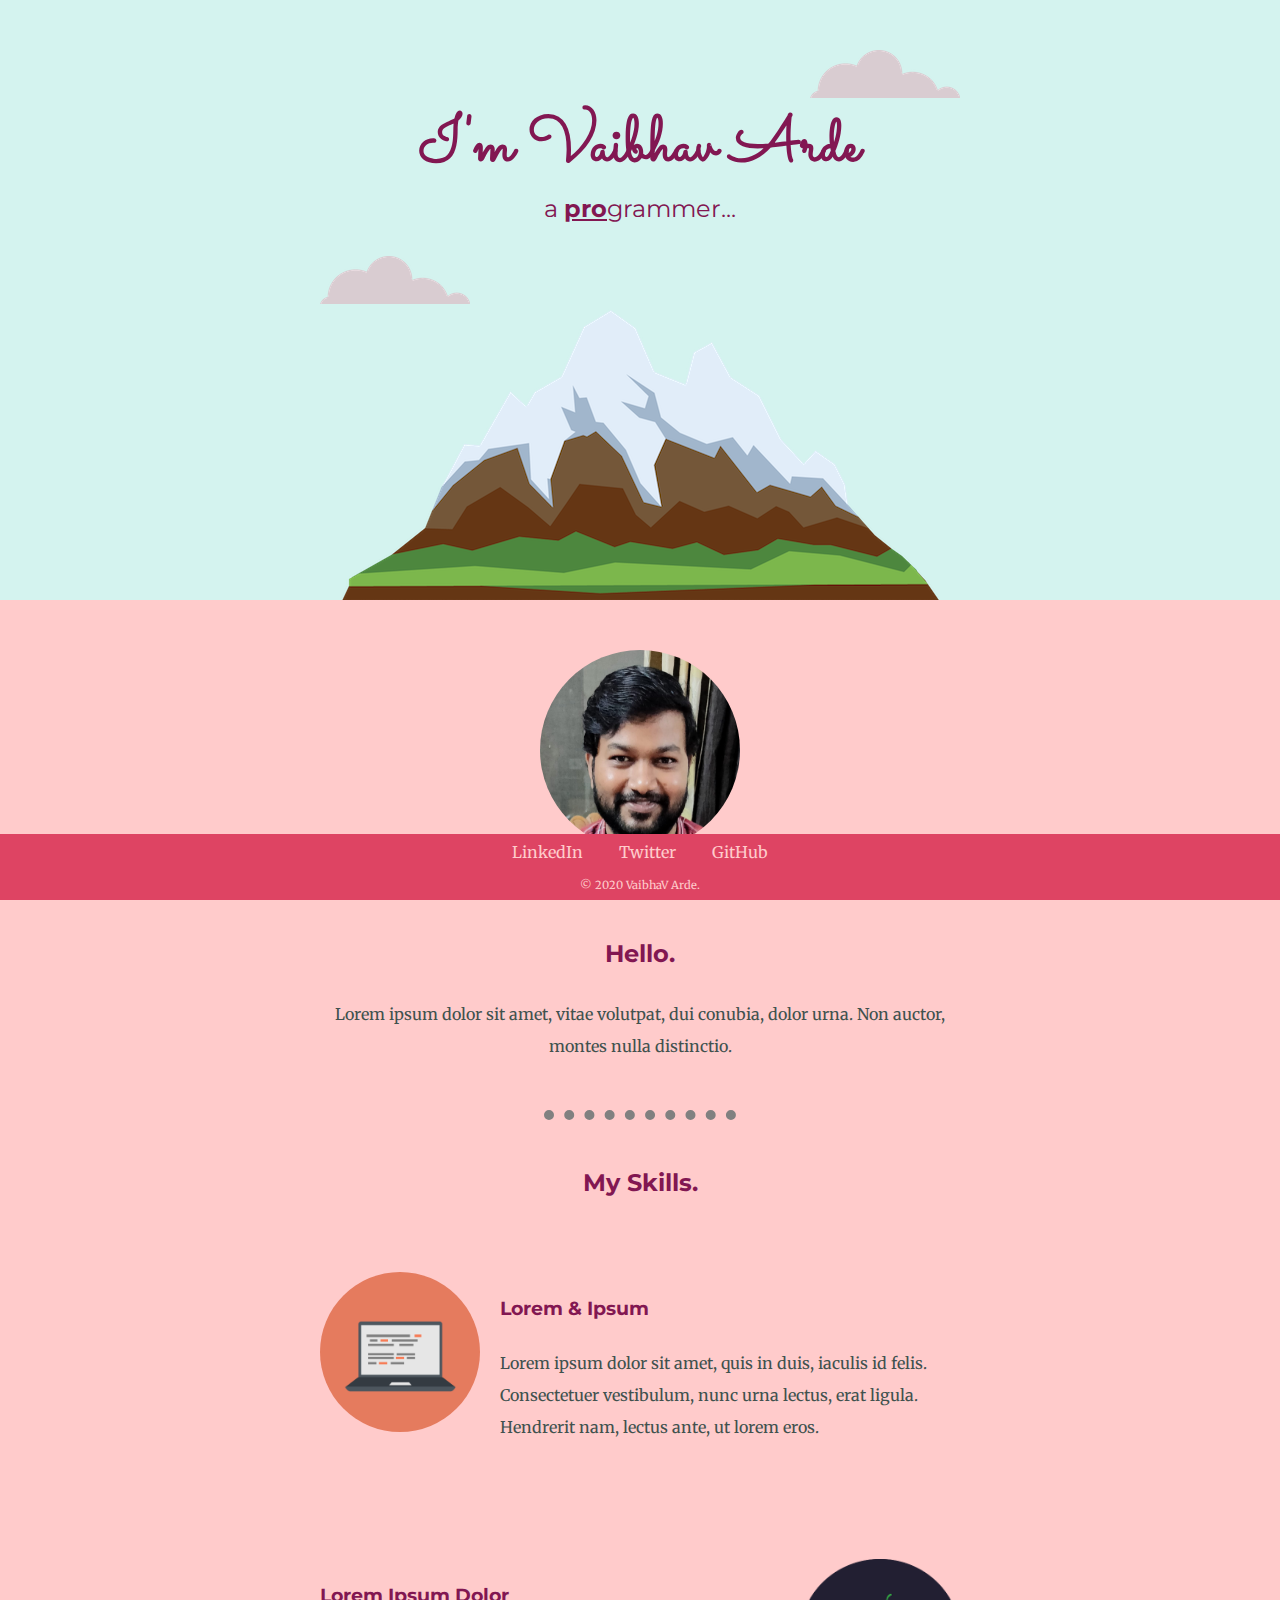
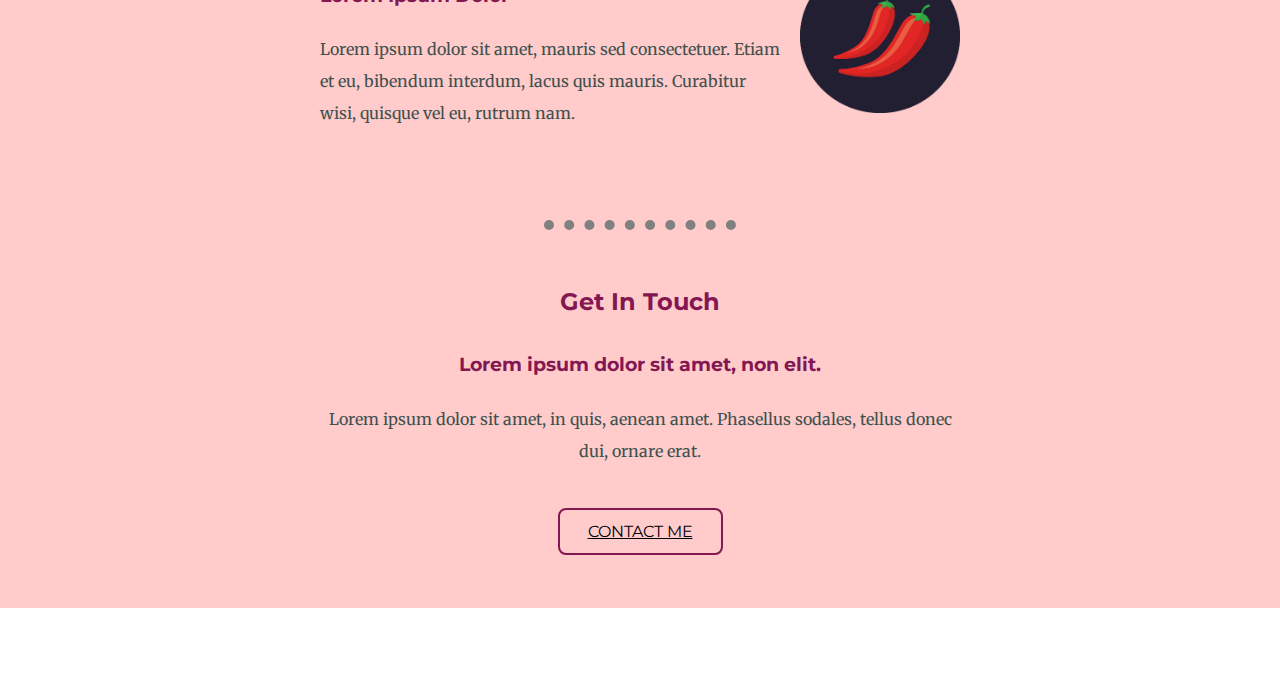
<file: index.html>
<!DOCTYPE html>
<html lang="en">
<head>
    <meta charset="UTF-8">
    <meta name="viewport" content="width=device-width, initial-scale=1.0">
    <title>VaibhaV Arde</title>
    <link href="https://fonts.googleapis.com/css2?family=Merriweather:ital@0;1&family=Montserrat:ital@0;1&family=Sacramento&display=swap" rel="stylesheet">
    <!-- Bootstrap CSS -->
    <link rel="stylesheet" href="https://stackpath.bootstrapcdn.com/bootstrap/4.1.3/css/bootstrap.min.css" integrity="sha384-MCw98/SFnGE8fJT3GXwEOngsV7Zt27NXFoaoApmYm81iuXoPkFOJwJ8ERdknLPMO" crossorigin="anonymous">
    <link rel="stylesheet" href="./css/styles.css">
    <link rel="icon" href="favicon.ico">
</head>
<body>
  <div class="container-fluid">
    <div class="top-container">
        <img class="top-cloud" src="./images/cloud.png" alt="cloud image">
        <!-- <h1>I'm</h1> -->
        <h1>I'm Vaibhav Arde</h1>
        <h2 class="subTitle">a <strong><span class="pro">pro</span></strong>grammer...</h2>
        <img class="bottom-cloud" src="./images/cloud.png" alt="cloud image">
        <img class="mountain-img" src="./images/mountain.png" alt="mountain image">
    </div>
    <div class="middle-container">
        <div class="profile">
          <img class="profile-img" src="./images/VaibhaV.jpeg" width="200px" height="200px" alt="profile img">
          <h2>Hello.</h2>
          <p>Lorem ipsum dolor sit amet, vitae volutpat, dui conubia, dolor urna. Non auctor, montes nulla distinctio.</p>
        </div>
        <hr>
        <div class="skills">
          <h2>My Skills.</h2>
          <div class="skill-row">
            <img class="computer-img" src="./images/computer.png" alt="computer-img">
            <h3>Lorem & Ipsum</h3>
            <p>Lorem ipsum dolor sit amet, quis in duis, iaculis id felis. Consectetuer vestibulum, nunc urna lectus, erat ligula. Hendrerit nam, lectus ante, ut lorem eros.</p>
          </div>
          <div class="skill-row">
            <img class="chillies-img" src="./images/chillies.png" alt="chillies-img">
            <h3>Lorem Ipsum Dolor</h3>
            <p>Lorem ipsum dolor sit amet, mauris sed consectetuer. Etiam et eu, bibendum interdum, lacus quis mauris. Curabitur wisi, quisque vel eu, rutrum nam.</p>
          </div>
        </div>
        <hr>
        <div class="contact-me">
          <h2>Get In Touch</h2>
          <h3>Lorem ipsum dolor sit amet, non elit.</h3>
          <p class="contact-para">Lorem ipsum dolor sit amet, in quis, aenean amet. Phasellus sodales, tellus donec dui, ornare erat.</p>
          <a class="btn contact-link" href="mailto:vaibhav.arde@gmail.com">CONTACT ME</a>
        </div>
      </div>
      
      
      <div class="bottom-container">
        <a class="footer-link" href="https://www.linkedin.com/" target="_blank">LinkedIn</a>
        <a class="footer-link" href="https://twitter.com/" target="_blank">Twitter</a>
        <a class="footer-link" href="https://github.com/vaibhav-arde/" target="_blank">GitHub</a>
        <div class="copyright" >© 2020 VaibhaV Arde.</div>
      </div>
    </div>
    <!-- Optional JavaScript -->
    <!-- jQuery first, then Popper.js, then Bootstrap JS -->
    <script src="https://code.jquery.com/jquery-3.3.1.slim.min.js" integrity="sha384-q8i/X+965DzO0rT7abK41JStQIAqVgRVzpbzo5smXKp4YfRvH+8abtTE1Pi6jizo" crossorigin="anonymous"></script>
    <script src="https://cdnjs.cloudflare.com/ajax/libs/popper.js/1.14.3/umd/popper.min.js" integrity="sha384-ZMP7rVo3mIykV+2+9J3UJ46jBk0WLaUAdn689aCwoqbBJiSnjAK/l8WvCWPIPm49" crossorigin="anonymous"></script>
    <script src="https://stackpath.bootstrapcdn.com/bootstrap/4.1.3/js/bootstrap.min.js" integrity="sha384-ChfqqxuZUCnJSK3+MXmPNIyE6ZbWh2IMqE241rYiqJxyMiZ6OW/JmZQ5stwEULTy" crossorigin="anonymous"></script>
</body>
</html>
</file>
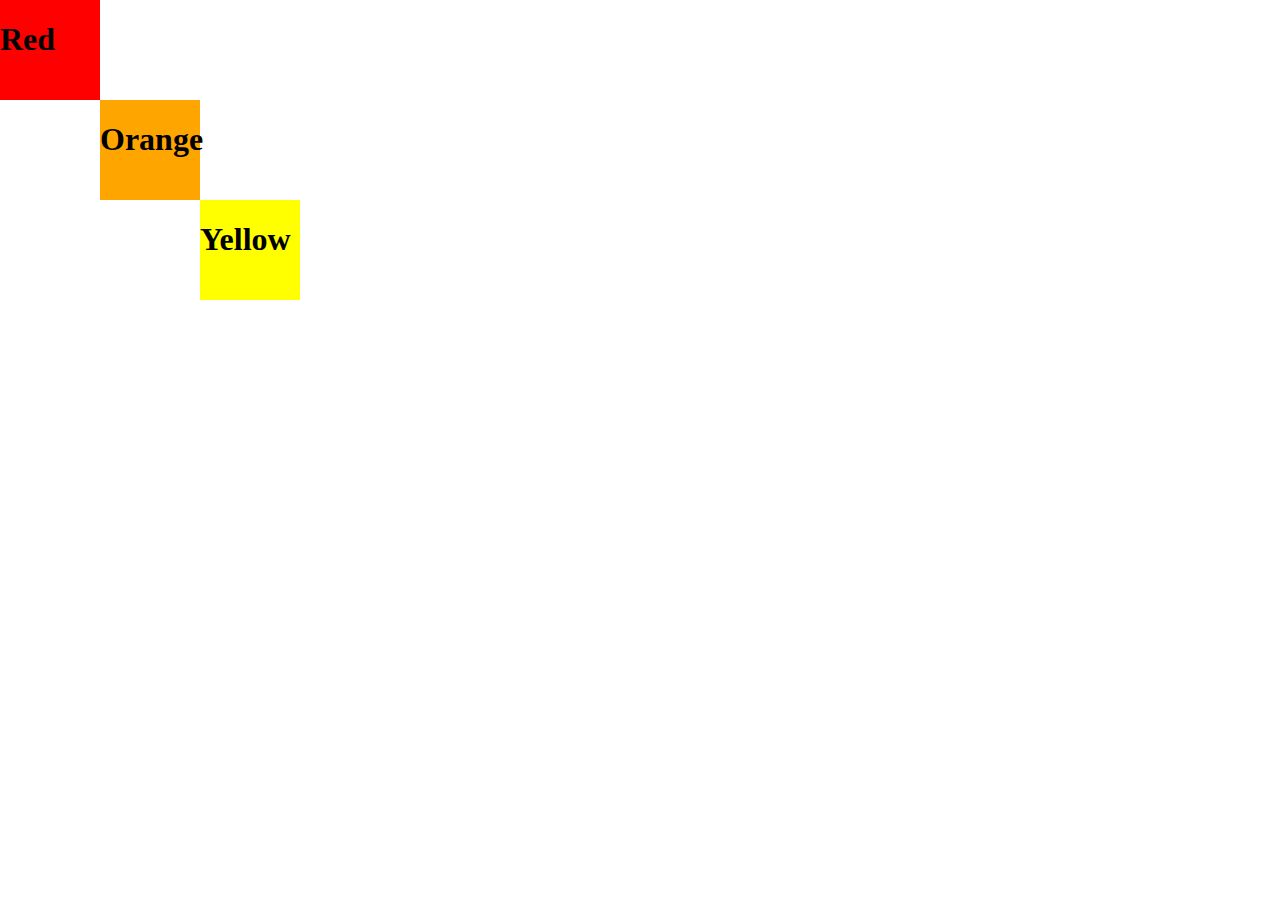
<file: test.html>
<!DOCTYPE html>
<html lang="en">
<head>
    <meta charset="UTF-8">
    <meta name="viewport" content="width=device-width, initial-scale=1.0">
    <title>Playground</title>
    <link rel="stylesheet" href="./css/test.css">
</head>
<body>
    <div class="red">
        <h1>Red<h1>
      </div>
      <div class="orange">
        <h1>Orange<h1>
      </div>
          <div class="yellow">
        <h1>Yellow<h1>
      </div>
</body>
</html>
</file>
<file: css/styles.css>
body {
  color: #40514e;
  margin: 0;
  text-align: center;
  font-family: "Merriweather", serif;
}

.top-container {
  background-color: #d4f3ef;
  position: relative;
  padding-top: 100px;
  /* background-color: #f8efd4;
    background-color: #edc988;
    background-color: #de4463;
    background-color: #821752; */
}

.subTitle {
  font-weight: normal;
  margin-top: 0;
}
h1 {
  margin: 0 auto;
  /* width: 130px; */
  font-family: "Sacramento", cursive;
  font-size: 4rem;
  color: #821752;
}

h2 {
  font-family: "Montserrat", sans-serif;
  font-size: 1.5rem;
  color: #821752;
}
h3 {
  font-family: "Montserrat", sans-serif;
  color: #821752;
}
.middle-container {
  background-color: #ffcbcb;
  position: relative;
  top: -4px;
}
.bottom-container {
  background-color: #de4463;
  padding: 0.5rem;
  position: fixed;
  bottom: 0;
  right: 0;
  left: 0;
}
.top-cloud {
  position: absolute;
  right: 25%;
  top: 50px;
}
.bottom-cloud {
  position: absolute;
  left: 25%;
  bottom: 300px;
}
.mountain-img {
  margin-bottom: 0;
}
.pro {
  text-decoration: underline;
}

.footer-link {
  color: #ffcbcb;
  font-size: 1rem;
  margin-left: 16px;
  margin-right: 16px;
  text-decoration: none;
  transition-duration: 0.4s;
}
.footer-link:hover{
    font-size: 2rem;
    /* color: #821752; */
}
.contact-link {
  font-family: "Montserrat", sans-serif;
  color: #821752;
}
.copyright {
  color: #ffcbcb;
  font-size: 0.7rem;
  margin-top: 1rem;
}
.skill-row {
  width: 50%;
  margin: 50px auto;
  text-align: left;
  line-height: 2;
  padding: 25px 0;
}
.computer-img {
  border-radius: 100%;
  width: 25%;
  float: left;
  margin-right: 20px;
}
.chillies-img {
  width: 25%;
  float: right;
  margin-left: 20px;
}
.profile-img {
  border-radius: 100%;
  margin: 50px 0 50px;
}
.profile {
  width: 50%;
  margin: 0 auto 25px;
  line-height: 2;
}
.contact-me {
  width: 50%;
  margin: 25px auto 62px;
  padding: 0 0 60px;
  line-height: 2;
}
hr {
  border-style: dotted solid;
  border-width: 10px 0 0 0;
  border-color: grey;
  width: 15%;
  margin-top: 3rem;
  margin-bottom: 3rem;
}
.btn {
  margin-top: 3rem;
  margin-bottom: 5rem;
  padding: 12px 28px;
  border-radius: 8px;
  background-color: #ffcbcb;
  color: black;
  border: 2px solid #821752;
  transition-duration: 0.4s;
}
.btn:hover {
  background-color: #821752; /* Green */
  color: #ffcbcb;
}
.contact-para {
  margin-bottom: 3rem;
}
</file>
<file: css/test.css>
body{
    margin: 0;
}

.red {
  background-color: red;
  width: 100px;
  height: 100px;
  position: fixed;
  top: 0;
}
.orange {
  background-color: orange;
  width: 100px;
  height: 100px;
  position: absolute;
  left: 100px;
  top: 100px;

}
.yellow {
  background-color: yellow;
  width: 100px;
  height: 100px;
  position: absolute;
  left: 200px;
  top: 200px;
}
</file>
